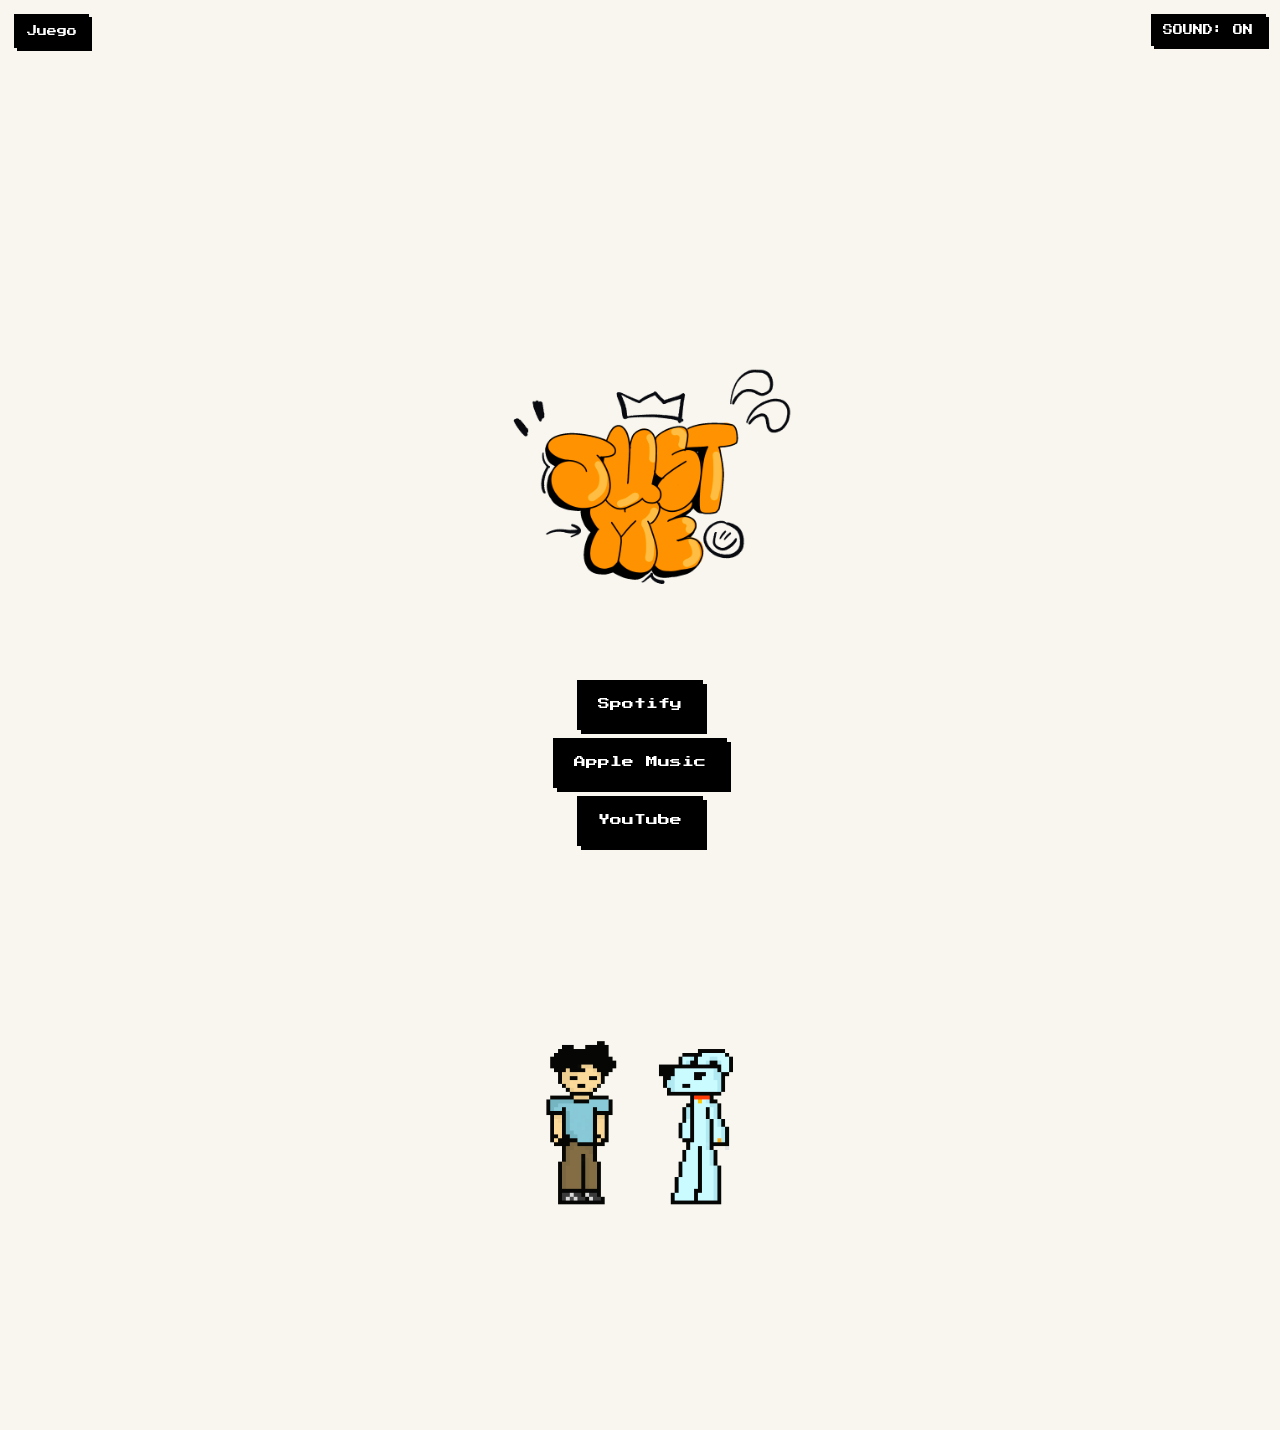
<file: index.html>
<!DOCTYPE html>
<html lang="es">
<head>
  <meta charset="UTF-8" />
  <meta name="viewport" content="width=device-width, initial-scale=1.0">
  <title>Theslag | Música</title>
  <link rel="icon" type="image/png" href="assets/justme.PNG">
  <link rel="stylesheet" href="style.css">
</head>
<body>
  <button class="sound-toggle" type="button" aria-pressed="true" aria-label="Desactivar sonidos">SOUND: ON</button>
  <a href="game.html" class="game-shortcut">Juego</a>

  <div class="mic-layer">
    <div class="mic-cable"></div>
  </div>

  <img src="assets/micro.png" alt="Micrófono colgante" class="mic" decoding="async">
  <img src="assets/ccrm.png" alt="Personaje" class="peeker" loading="lazy" decoding="async">
  <div class="page">
    <div class="container intro-block">
      <div class="logo-wrap intro-logo-wrap">
        <img src="assets/justme.gif" alt="Theslag logo" class="logo intro-logo" decoding="async">
      </div>

      <div class="links intro-links">
        <a href="https://open.spotify.com/intl-es/artist/02Vbw2pFNKGIJ1gpcqabPl?si=Kc6pDEcvRVur2PatiIu5Bg" target="_blank" rel="noopener noreferrer">
          Spotify
        </a>
        <a href="https://music.apple.com/cl/artist/theslag/1496319778" target="_blank" rel="noopener noreferrer">
          Apple Music
        </a>
        <a href="https://www.youtube.com/@theslag9213" target="_blank" rel="noopener noreferrer">
          YouTube
        </a>
        <a href="https://www.instagram.com/theslag_2/" target="_blank" rel="noopener noreferrer">
          Instagram
        </a>
        <a href="https://www.tiktok.com/@theslag" target="_blank" rel="noopener noreferrer">
          TikTok
        </a>
      </div>
    </div>

    <img src="assets/animados.gif" class="chars intro-chars" alt="personajes animados" loading="lazy" decoding="async">
  </div>

  <script src="script.js"></script>
</body>
</html>
</file>
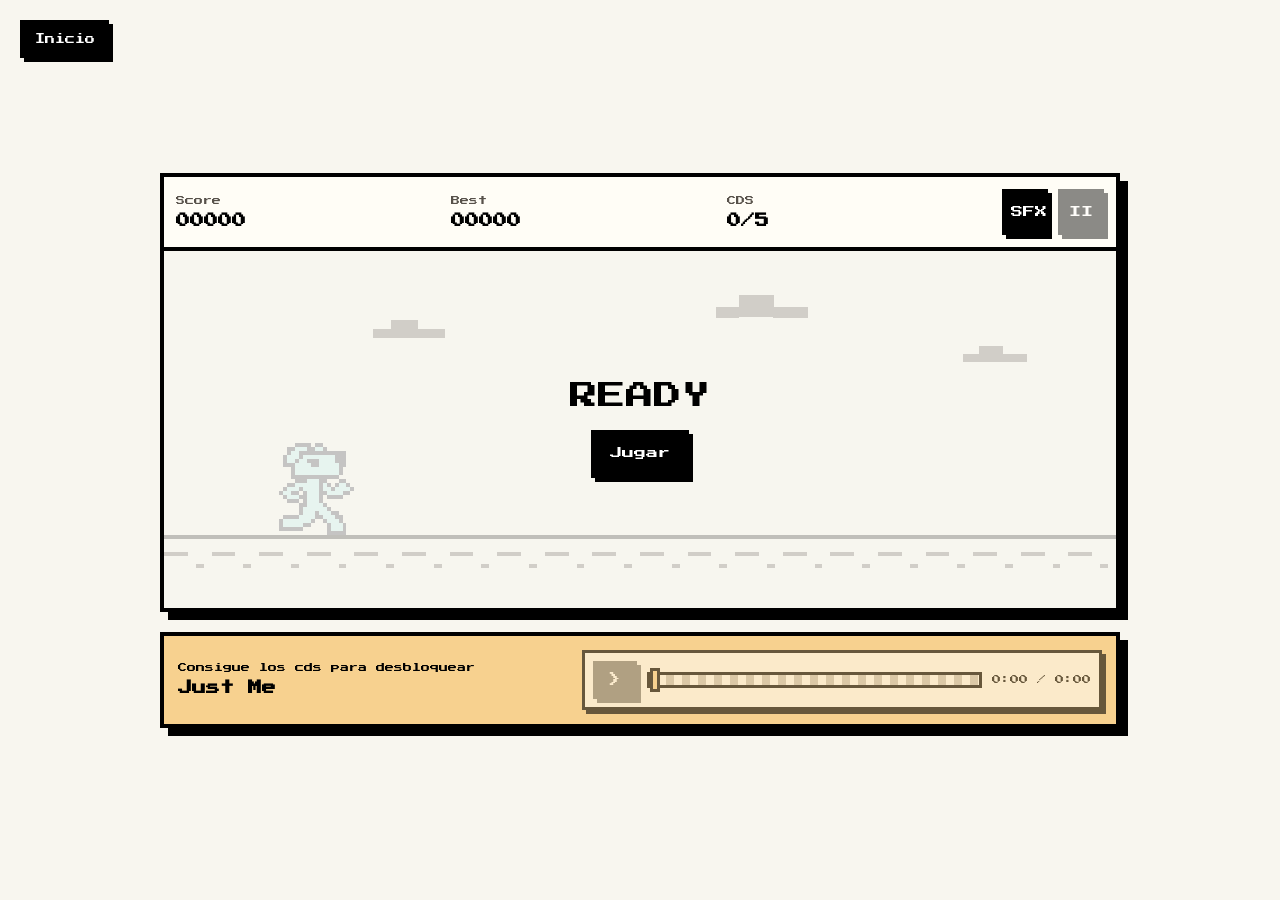
<file: game.html>
<!DOCTYPE html>
<html lang="es">
<head>
  <meta charset="UTF-8" />
  <meta name="viewport" content="width=device-width, initial-scale=1.0">
  <title>Theslag Runner | Juego</title>
  <link rel="icon" type="image/png" href="assets/justme.PNG">
  <link rel="stylesheet" href="style.css">
</head>
<body class="game-body">
  <main class="game-screen">
    <nav class="game-nav" aria-label="Principal">
      <a href="index.html" class="pixel-button pixel-button-small">Inicio</a>
    </nav>

    <section class="game-stage" aria-labelledby="game-title">


      <div class="game-panel">
        <div class="game-hud" aria-label="Marcador">
          <div class="score-pill">
            <span>Score</span>
            <strong id="score-value">00000</strong>
          </div>
          <div class="score-pill">
            <span>Best</span>
            <strong id="best-value">00000</strong>
          </div>
          <div class="score-pill">
            <span>CDS</span>
            <strong id="cds-value">0/5</strong>
          </div>
          <button class="icon-button" id="sound-button" type="button" aria-label="Silenciar sonido" aria-pressed="true" title="Sonido">SFX</button>
          <button class="icon-button" id="pause-button" type="button" aria-label="Pausar" title="Pausar">II</button>
        </div>

        <div class="runner-frame">
          <canvas id="runner-canvas" width="960" height="360" aria-label="Theslag Runner"></canvas>
          <div class="game-overlay" id="game-overlay">
            <p id="game-state-label">READY</p>
            <button class="pixel-button" id="start-button" type="button">Jugar</button>
          </div>
        </div>

        <div class="touch-controls" aria-label="Controles táctiles">
          <button class="control-button" id="jump-button" type="button" aria-label="Saltar" title="Saltar">&#9650;</button>
          <button class="control-button" id="duck-button" type="button" aria-label="Agacharse" title="Agacharse">&#9660;</button>
        </div>

      </div>

      <section class="music-unlock is-locked" id="music-unlock" aria-live="polite">
        <div class="music-unlock-copy">
          <span id="music-status">Consigue los cds para desbloquear</span>
          <strong>Just Me</strong>
        </div>
        <div class="pixel-audio-player" id="pixel-audio-player" aria-label="Reproductor de Just Me" aria-disabled="true">
          <audio id="album-player" preload="none">
            <source src="sounds/Just%20Me%20Master%2044.1.wav" type="audio/wav">
          </audio>
          <button class="music-play-button" id="music-play-button" type="button" aria-label="Reproducir Just Me" disabled>&gt;</button>
          <input class="music-seek" id="music-seek" type="range" min="0" max="100" step="0.1" value="0" aria-label="Avance de la cancion" disabled>
          <span class="music-time" id="music-time">0:00 / 0:00</span>
        </div>
      </section>

      <p class="sr-only" id="game-controls">
        Usa espacio, flecha arriba o tocar la pantalla para saltar. Usa flecha abajo para agacharte.
      </p>
    </section>
  </main>

  <script src="game.js"></script>
</body>
</html>
</file>
<file: style.css>
@import url('https://fonts.googleapis.com/css2?family=Press+Start+2P&display=swap');

:root {
  --bg-base: #f8f6ef;
  --focus-color: #ffe082;
}

body {
  margin: 0;
  position: relative;
  background: var(--bg-base);
  color: #000000;
  font-family: 'Press Start 2P', monospace;
  font-size: 14px;
  line-height: 1.7;
  letter-spacing: 0;
  overflow-x: hidden;
}

.page {
  position: relative;
  z-index: 2;
  min-height: 150vh;
  display: flex;
  flex-direction: column;
  align-items: center;
  justify-content: center;
  padding-top: 80px;
}

.container {
  text-align: center;
  z-index: 1;
}

.intro-block {
  opacity: 0;
  transform: translateY(16px);
  transition: opacity 0.6s ease, transform 0.6s ease;
}

body.page-loaded .intro-block {
  opacity: 1;
  transform: translateY(0);
}

.logo {
  width: 500px;
  max-width: 90vw;
  height: auto;
  margin-bottom: 1rem;
}

.logo-wrap {
  position: relative;
  display: inline-block;
}

img[src$=".gif"],
img[src$=".GIF"] {
  filter: saturate(1.22);
}

img[src*="justme.gif"],
img[src*="justme.GIF"] {
  filter: saturate(1.22);
}

.intro-logo {
  opacity: 0;
  transform: translateY(12px) scale(0.98);
  transition: opacity 0.7s ease 0.15s, transform 0.7s ease 0.15s;
}

body.page-loaded .intro-logo {
  opacity: 1;
  transform: translateY(0) scale(1);
}

.tagline {
  color: #555;
  margin-bottom: 1.5rem;
  font-size: 1.1rem;
}

.links a {
  --hover-bg: #000000;
  --hover-border: #000000;
  --hover-shadow: #000000;
  --hover-text: #111111;
  display: flex;
  align-items: center;
  justify-content: center;
  margin: 0.5rem auto;
  padding: 0.85rem 1.1rem;
  background: #000000;
  color: #fff;
  border: 3px solid #000000;
  border-radius: 0;
  box-shadow: 4px 4px 0 #000000;
  font-size: 12px;
  line-height: 1.4;
  text-decoration: none;
  width: fit-content;
  opacity: 0;
  transform: translateY(14px);
  pointer-events: none;
  transition: opacity 0.35s ease, transform 0.35s ease, box-shadow 0.15s ease, background-color 0.15s ease, border-color 0.15s ease, color 0.15s ease;
}

.links a.link-visible {
  opacity: 1;
  transform: translateY(0);
  pointer-events: auto;
}

.links a:hover,
.links a:active {
  background: var(--hover-bg);
  border-color: var(--hover-border);
  color: var(--hover-text);
  transform: translate(2px, 2px);
  box-shadow: 2px 2px 0 var(--hover-shadow);
}

.links a:focus-visible {
  outline: 3px solid var(--focus-color);
  outline-offset: 3px;
}

.links a[href*="spotify.com"] {
  --hover-bg: #98d5a5;
  --hover-border: #65a676;
  --hover-shadow: #4a7b57;
}

.links a[href*="music.apple.com"] {
  --hover-bg: #ebb0b8;
  --hover-border: #be7f89;
  --hover-shadow: #8c5d65;
}

.links a[href*="youtube.com"] {
  --hover-bg: #e6a0a0;
  --hover-border: #b57474;
  --hover-shadow: #865454;
}

.links a[href*="instagram.com"] {
  --hover-bg: #deb0d3;
  --hover-border: #ad7fa3;
  --hover-shadow: #7f5c78;
}

.links a[href*="tiktok.com"] {
  --hover-bg: #a4dada;
  --hover-border: #75aaaa;
  --hover-shadow: #547d7d;
}

.chars {
  margin-top: 3rem;
  max-width: 15vw;
  height: auto;
}

.intro-chars {
  opacity: 0;
  transform: translateY(10px);
  transition: opacity 0.7s ease 0.45s, transform 0.7s ease 0.45s;
}

body.page-loaded .intro-chars {
  opacity: 1;
  transform: translateY(0);
}

.sound-toggle {
  position: fixed;
  top: 14px;
  right: 14px;
  z-index: 30;
  font-family: inherit;
  font-size: 10px;
  letter-spacing: 0;
  border: 3px solid #000;
  background: #000;
  color: #fff;
  border-radius: 0;
  padding: 0.5rem 0.6rem;
  cursor: pointer;
  box-shadow: 3px 3px 0 #000;
  transition: transform 0.12s ease, box-shadow 0.12s ease, background-color 0.12s ease, color 0.12s ease;
}

.game-shortcut {
  position: fixed;
  top: 14px;
  left: 14px;
  z-index: 30;
  display: inline-flex;
  align-items: center;
  justify-content: center;
  min-height: 34px;
  box-sizing: border-box;
  font-size: 10px;
  line-height: 1;
  border: 3px solid #000;
  background: #000;
  color: #fff;
  border-radius: 0;
  padding: 0.5rem 0.6rem;
  cursor: pointer;
  box-shadow: 3px 3px 0 #000;
  text-decoration: none;
  transition: transform 0.12s ease, box-shadow 0.12s ease, background-color 0.12s ease, color 0.12s ease;
}

.game-shortcut:hover,
.game-shortcut:active {
  transform: translate(2px, 2px);
  box-shadow: 1px 1px 0 #000;
  background: #f7d18f;
  color: #000;
}

.game-shortcut:focus-visible {
  outline: 3px solid var(--focus-color);
  outline-offset: 2px;
}

.sound-toggle:hover,
.sound-toggle:active {
  transform: translate(2px, 2px);
  box-shadow: 1px 1px 0 #000;
  background: #f7d18f;
  color: #000;
}

.sound-toggle:focus-visible {
  outline: 3px solid var(--focus-color);
  outline-offset: 2px;
}

.mic-layer {
  position: fixed;
  top: 0;
  left: 0;
  width: 100vw;
  height: 100vh;
  pointer-events: none;  
  z-index: 5;
  opacity: 0;               
  transition: opacity 0.25s ease-out;
}

.mic-cable {
  position: absolute;
  top: 0;
  left: 0;
  width: 100%;
  height: 100%;
}

.cable-pixel {
  position: absolute;
  width: 4px;
  height: 4px;
  background: #111;
  image-rendering: pixelated;
  pointer-events: none;
}

.mic {
  position: fixed;
  width: 30px;
  max-width: 30vw;
  height: auto;
  pointer-events: auto;    
  cursor: grab;
  user-select: none;
  -webkit-user-drag: none;
  z-index: 10;
  opacity: 0;     
  image-rendering: pixelated;
}
@media (max-width: 768px) {
  body {
    font-size: 12px;
    line-height: 1.75;
  }

  .page {
    padding-top: 60px;
  }

  .logo {
    width: 80vw;
  }

  .links a {
    width: min(90vw, 360px);
    min-height: 52px;
    padding: 0.95rem 0.7rem;
    font-size: 11px;
  }

  .chars {
    max-width: 80vw;
  }

  .sound-toggle {
    font-size: 9px;
    top: 10px;
    right: 10px;
    padding: 0.45rem 0.5rem;
  }

  .game-shortcut {
    font-size: 9px;
    top: 10px;
    left: 10px;
    padding: 0.45rem 0.5rem;
  }
}
.peeker {
  position: fixed;
  width: 120px;
  max-width: 28vw;
  height: auto;
  pointer-events: AUTO;
  opacity: 0;
  z-index: 20;
  transition: opacity 0.35s ease, transform 0.35s ease;
  image-rendering: pixelated;
}

.game-body {
  min-height: 100svh;
  overflow-x: hidden;
  background: var(--bg-base);
}

.game-screen {
  position: relative;
  min-height: 100svh;
  display: flex;
  flex-direction: column;
  align-items: center;
  justify-content: center;
  padding: 28px 20px;
  box-sizing: border-box;
}

.game-nav {
  position: absolute;
  top: 20px;
  left: 20px;
  width: auto;
  display: flex;
  justify-content: flex-start;
  margin: 0;
}

.pixel-button,
.icon-button,
.control-button,
.music-play-button {
  font-family: inherit;
  border: 3px solid #000;
  border-radius: 0;
  background: #000;
  color: #fff;
  cursor: pointer;
  box-shadow: 4px 4px 0 #000;
  box-sizing: border-box;
  text-decoration: none;
  transition: transform 0.12s ease, box-shadow 0.12s ease, background-color 0.12s ease, color 0.12s ease;
}

.pixel-button:hover,
.pixel-button:active,
.icon-button:hover,
.icon-button:active,
.control-button:hover,
.control-button:active,
.music-play-button:hover,
.music-play-button:active {
  transform: translate(2px, 2px);
  box-shadow: 2px 2px 0 #000;
  background: #f7d18f;
  color: #000;
}

.pixel-button:focus-visible,
.icon-button:focus-visible,
.control-button:focus-visible,
.music-play-button:focus-visible {
  outline: 3px solid var(--focus-color);
  outline-offset: 3px;
}

.pixel-button {
  display: inline-flex;
  align-items: center;
  justify-content: center;
  min-height: 48px;
  padding: 0.8rem 1rem;
  font-size: 12px;
  line-height: 1.3;
}

.pixel-button-small {
  min-height: 38px;
  padding: 0.55rem 0.72rem;
  font-size: 10px;
}

.game-stage {
  width: min(calc(100vw - 56px), 960px);
  min-width: 0;
  display: grid;
  gap: 20px;
}

.game-title-row {
  display: flex;
  align-items: center;
  gap: 18px;
}

.game-logo {
  width: 130px;
  max-width: 28vw;
  height: auto;
  image-rendering: pixelated;
  filter: saturate(1.22);
}

.game-kicker {
  margin: 0 0 8px;
  color: #4d7e52;
  font-size: 11px;
}

.game-title-row h1 {
  margin: 0;
  font-size: 30px;
  line-height: 1.25;
}

.game-panel {
  width: 100%;
  min-width: 0;
  box-sizing: border-box;
  border: 4px solid #000;
  background: #fffdf6;
  box-shadow: 8px 8px 0 #000;
}

.game-hud {
  min-height: 64px;
  display: grid;
  grid-template-columns: repeat(3, minmax(0, 1fr)) repeat(2, auto);
  gap: 10px;
  align-items: center;
  padding: 12px;
  border-bottom: 4px solid #000;
  box-sizing: border-box;
}

.score-pill {
  min-width: 0;
  display: grid;
  gap: 5px;
}

.score-pill span {
  color: #57514a;
  font-size: 9px;
}

.score-pill strong {
  color: #000;
  font-size: 14px;
  line-height: 1.2;
}

.icon-button {
  width: 46px;
  height: 46px;
  font-size: 12px;
  line-height: 1;
}

.icon-button:disabled {
  cursor: not-allowed;
  opacity: 0.45;
}

.runner-frame {
  position: relative;
  width: 100%;
  min-width: 0;
  overflow: hidden;
  background: var(--bg-base);
}

#runner-canvas {
  display: block;
  width: 100%;
  max-width: 100%;
  aspect-ratio: 8 / 3;
  height: auto;
  image-rendering: pixelated;
  touch-action: manipulation;
}

.game-overlay {
  position: absolute;
  inset: 0;
  display: flex;
  flex-direction: column;
  align-items: center;
  justify-content: center;
  gap: 16px;
  background: rgba(248, 246, 239, 0.76);
  text-align: center;
}

.game-overlay.is-hidden {
  opacity: 0;
  pointer-events: none;
}

.game-overlay p {
  margin: 0;
  max-width: min(86%, 560px);
  color: #000;
  font-size: 28px;
  line-height: 1.2;
  overflow-wrap: anywhere;
}

.touch-controls {
  display: none;
  justify-content: center;
  gap: 14px;
  padding: 14px;
  border-top: 4px solid #000;
  background: #f7d18f;
}

.music-unlock {
  display: grid;
  grid-template-columns: minmax(0, 0.75fr) minmax(240px, 1fr);
  gap: 14px;
  align-items: center;
  padding: 14px;
  border: 4px solid #000;
  background: #f7d18f;
  box-shadow: 8px 8px 0 #000;
  box-sizing: border-box;
}

.music-unlock.is-locked {
  background: #f7d18f;
}

.music-unlock-copy {
  min-width: 0;
  display: grid;
  gap: 6px;
}

.music-unlock-copy span {
  color: #000;
  font-size: 9px;
  line-height: 1.4;
}

.music-unlock-copy span[hidden] {
  display: none;
}

.music-unlock-copy strong {
  color: #000;
  font-size: 14px;
  line-height: 1.2;
}

.music-unlock audio {
  display: none;
}

.pixel-audio-player {
  min-width: 0;
  display: grid;
  grid-template-columns: auto minmax(0, 1fr) auto;
  gap: 10px;
  align-items: center;
  padding: 8px;
  border: 3px solid #000;
  background: #fffdf6;
  box-shadow: 4px 4px 0 #000;
  box-sizing: border-box;
}

.music-unlock.is-locked .pixel-audio-player {
  opacity: 0.58;
}

.music-play-button {
  width: 44px;
  height: 38px;
  font-size: 14px;
  line-height: 1;
}

.music-play-button:disabled {
  cursor: not-allowed;
  opacity: 0.5;
}

.music-seek {
  --progress: 0%;
  appearance: none;
  -webkit-appearance: none;
  width: 100%;
  min-width: 0;
  height: 28px;
  margin: 0;
  background: transparent;
  cursor: pointer;
}

.music-seek:disabled {
  cursor: not-allowed;
}

.music-seek::-webkit-slider-runnable-track {
  height: 16px;
  border: 3px solid #000;
  background: linear-gradient(to right, #000 0 var(--progress), #fffdf6 var(--progress) 100%);
  box-sizing: border-box;
}

.music-seek::-webkit-slider-thumb {
  -webkit-appearance: none;
  width: 10px;
  height: 24px;
  margin-top: -7px;
  border: 3px solid #000;
  border-radius: 0;
  background: #f7d18f;
  box-sizing: border-box;
}

.music-seek::-moz-range-track {
  height: 16px;
  border: 3px solid #000;
  background: #fffdf6;
  box-sizing: border-box;
}

.music-seek::-moz-range-progress {
  height: 10px;
  background: #000;
}

.music-seek::-moz-range-thumb {
  width: 10px;
  height: 24px;
  border: 3px solid #000;
  border-radius: 0;
  background: #f7d18f;
  box-sizing: border-box;
}

.music-seek:disabled::-webkit-slider-runnable-track {
  background: repeating-linear-gradient(90deg, #c8c2b8 0 8px, #fffdf6 8px 16px);
}

.music-seek:disabled::-moz-range-track {
  background: repeating-linear-gradient(90deg, #c8c2b8 0 8px, #fffdf6 8px 16px);
}

.music-time {
  color: #000;
  font-size: 9px;
  line-height: 1;
  white-space: nowrap;
}

.control-button {
  width: 74px;
  height: 54px;
  font-size: 22px;
  line-height: 1;
  touch-action: none;
  user-select: none;
  -webkit-tap-highlight-color: transparent;
  -webkit-touch-callout: none;
  -webkit-user-select: none;
}

.sr-only {
  position: absolute;
  width: 1px;
  height: 1px;
  padding: 0;
  margin: -1px;
  overflow: hidden;
  clip: rect(0, 0, 0, 0);
  white-space: nowrap;
  border: 0;
}

@media (max-width: 768px) {
  .game-screen {
    justify-content: center;
    padding: 68px 14px 18px;
  }

  .game-nav {
    top: 14px;
    left: 14px;
  }

  .game-stage {
    width: min(calc(100vw - 38px), 960px);
  }

  .game-title-row {
    align-items: flex-start;
    gap: 12px;
  }

  .game-logo {
    width: 86px;
  }

  .game-kicker {
    font-size: 9px;
  }

  .game-title-row h1 {
    font-size: 20px;
  }

  .game-panel {
    box-shadow: 5px 5px 0 #000;
  }

  .game-hud {
    min-height: 58px;
    gap: 6px;
    padding: 8px;
  }

  .score-pill span {
    font-size: 8px;
  }

  .score-pill strong {
    font-size: 11px;
  }

  .icon-button {
    width: 42px;
    height: 42px;
  }

  .game-overlay p {
    font-size: 18px;
  }

  .pixel-button {
    min-height: 44px;
    padding: 0.72rem 0.86rem;
    font-size: 10px;
  }

  #runner-canvas {
    aspect-ratio: 16 / 9;
  }

  .touch-controls {
    display: flex;
    justify-content: space-between;
    gap: 12px;
    padding-left: 18px;
    padding-right: 18px;
  }

  .music-unlock {
    grid-template-columns: 1fr;
    gap: 10px;
    padding: 10px;
    box-shadow: 5px 5px 0 #000;
  }

  .music-unlock-copy span {
    font-size: 8px;
  }

  .music-unlock-copy strong {
    font-size: 11px;
  }

  .pixel-audio-player {
    grid-template-columns: auto minmax(0, 1fr);
    gap: 8px;
  }

  .music-time {
    grid-column: 1 / -1;
    justify-self: end;
    font-size: 8px;
  }

  .music-play-button {
    width: 42px;
    height: 36px;
  }

  .control-button {
    width: 68px;
    height: 50px;
    font-size: 20px;
  }
}

@media (prefers-reduced-motion: reduce) {
  .intro-block,
  .intro-logo,
  .intro-chars,
  .links a,
  .sound-toggle,
  .game-shortcut,
  .pixel-button,
  .icon-button,
  .control-button,
  .music-play-button,
  .game-overlay,
  .peeker,
  .mic-layer {
    transition: none;
  }

  .intro-logo,
  .intro-logo {
    animation: none;
  }
}
</file>
